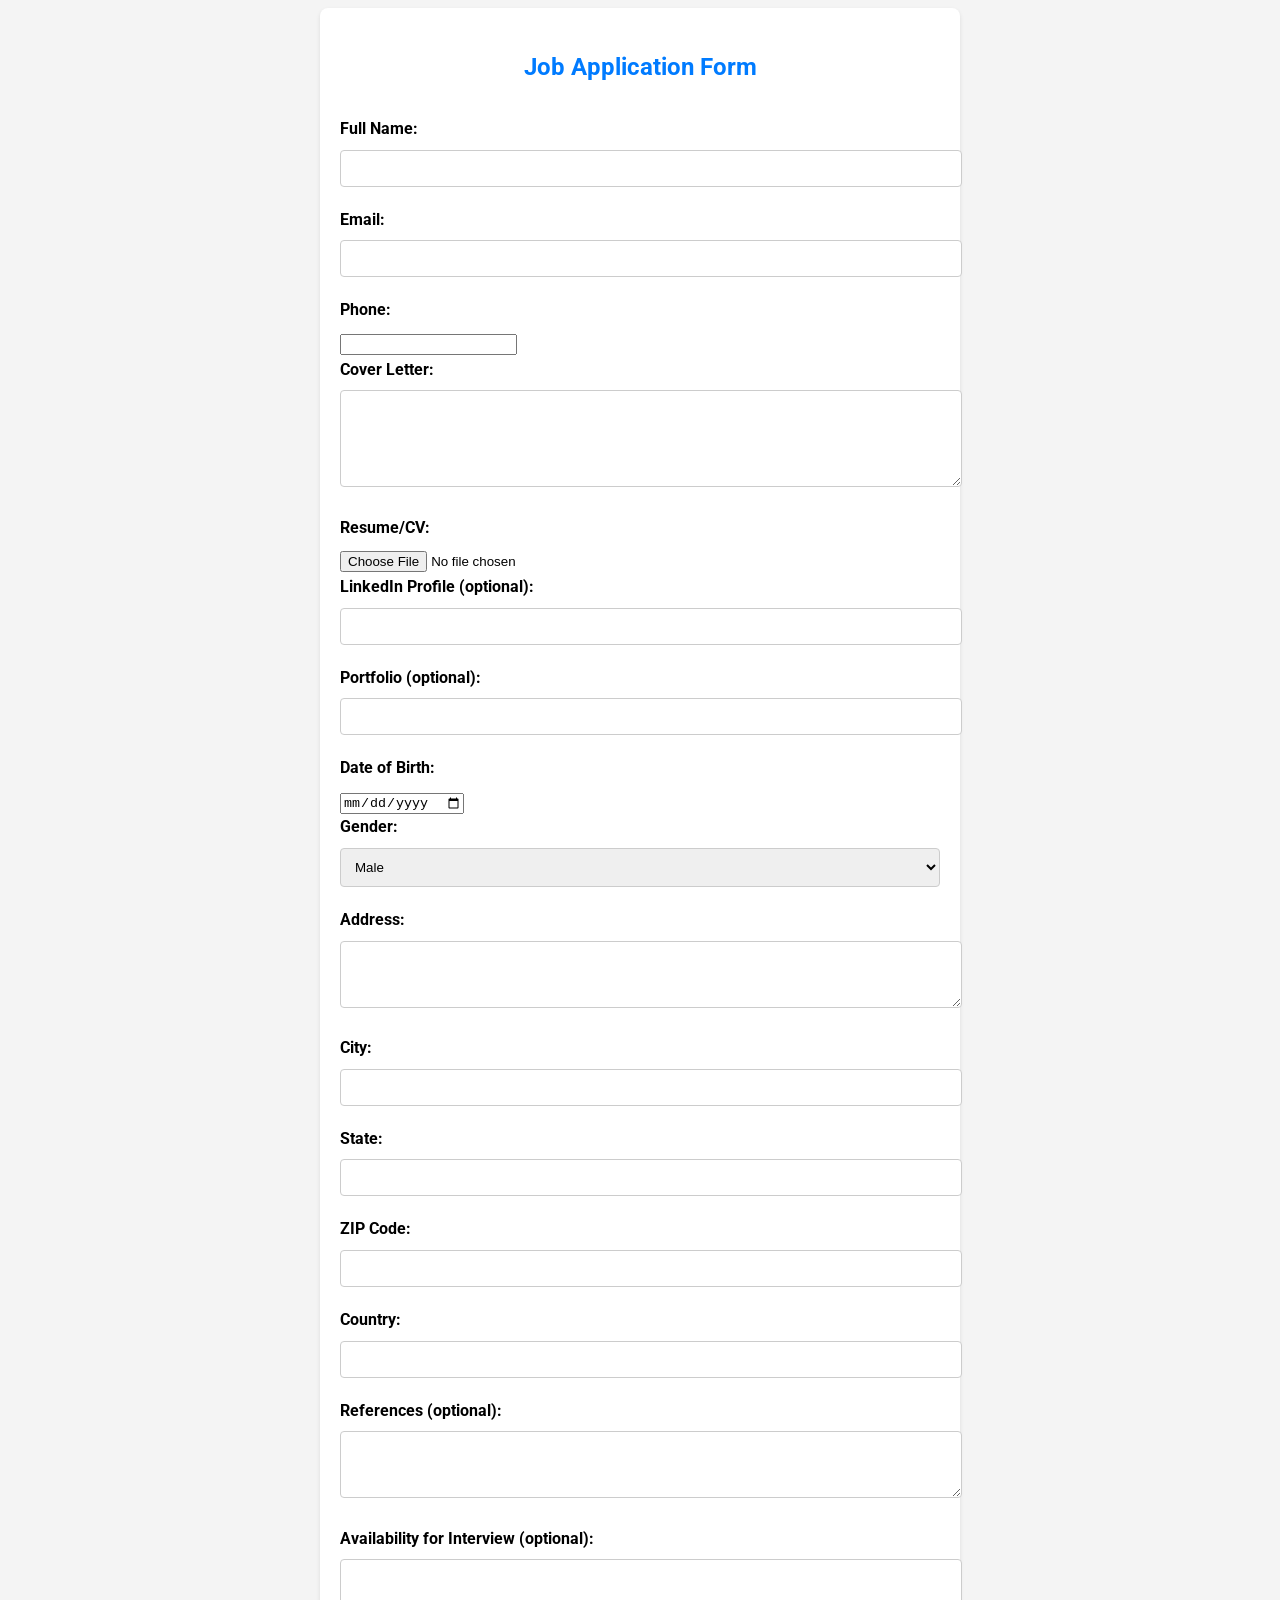
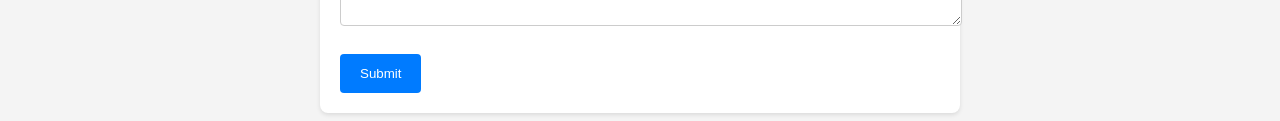
<file: Candidate-Page/browse.html>
<!DOCTYPE html>
<html>
<head>
  <title>Job Application Form</title>
  <!-- Add Google Fonts -->
  <link rel="stylesheet" href="https://fonts.googleapis.com/css2?family=Roboto:wght@400;700&display=swap">
  <style>
    body {
      font-family: 'Roboto', sans-serif;
      line-height: 1.6;
      background-color: #f4f4f4;
    }

    .container {
      max-width: 600px;
      margin: 0 auto;
      padding: 20px;
      background-color: #ffffff;
      border-radius: 8px;
      box-shadow: 0 2px 4px rgba(0, 0, 0, 0.1);
    }

    h2 {
      text-align: center;
      margin-bottom: 30px;
      color: #007bff;
    }

    label {
      display: block;
      font-weight: bold;
      margin-bottom: 8px;
    }

    input[type="text"],
    input[type="email"],
    select,
    textarea {
      width: 100%;
      padding: 10px;
      margin-bottom: 20px;
      border: 1px solid #ccc;
      border-radius: 4px;
    }

    textarea {
      resize: vertical;
    }

    input[type="submit"] {
      background-color: #007bff;
      color: #fff;
      padding: 12px 20px;
      border: none;
      border-radius: 4px;
      cursor: pointer;
    }

    input[type="submit"]:hover {
      background-color: #0056b3;
    }
  </style>
</head>
<body>
  <div class="container">
    <h2>Job Application Form</h2>
    <form action="/submit_application" method="post">
      <label for="fullName">Full Name:</label>
      <input type="text" id="fullName" name="fullName" required>

      <label for="email">Email:</label>
      <input type="email" id="email" name="email" required>

      <label for="phone">Phone:</label>
      <input type="tel" id="phone" name="phone" required>

      <label for="coverLetter">Cover Letter:</label>
      <textarea id="coverLetter" name="coverLetter" rows="5" required></textarea>

      <label for="resume">Resume/CV:</label>
      <input type="file" id="resume" name="resume" required accept=".pdf, .doc, .docx">

      <label for="linkedinProfile">LinkedIn Profile (optional):</label>
      <input type="text" id="linkedinProfile" name="linkedinProfile">

      <label for="portfolio">Portfolio (optional):</label>
      <input type="text" id="portfolio" name="portfolio">

      <!-- New Fields -->
      <label for="dateOfBirth">Date of Birth:</label>
      <input type="date" id="dateOfBirth" name="dateOfBirth" required>

      <label for="gender">Gender:</label>
      <select id="gender" name="gender" required>
        <option value="male">Male</option>
        <option value="female">Female</option>
        <option value="other">Other</option>
      </select>

      <label for="address">Address:</label>
      <textarea id="address" name="address" rows="3" required></textarea>

      <label for="city">City:</label>
      <input type="text" id="city" name="city" required>

      <label for="state">State:</label>
      <input type="text" id="state" name="state" required>

      <label for="zipCode">ZIP Code:</label>
      <input type="text" id="zipCode" name="zipCode" required>

      <label for="country">Country:</label>
      <input type="text" id="country" name="country" required>

      <label for="references">References (optional):</label>
      <textarea id="references" name="references" rows="3"></textarea>

      <label for="availability">Availability for Interview (optional):</label>
      <textarea id="availability" name="availability" rows="3"></textarea>

      <input type="submit" value="Submit">
    </form>
  </div>
</body>
</html>
</file>
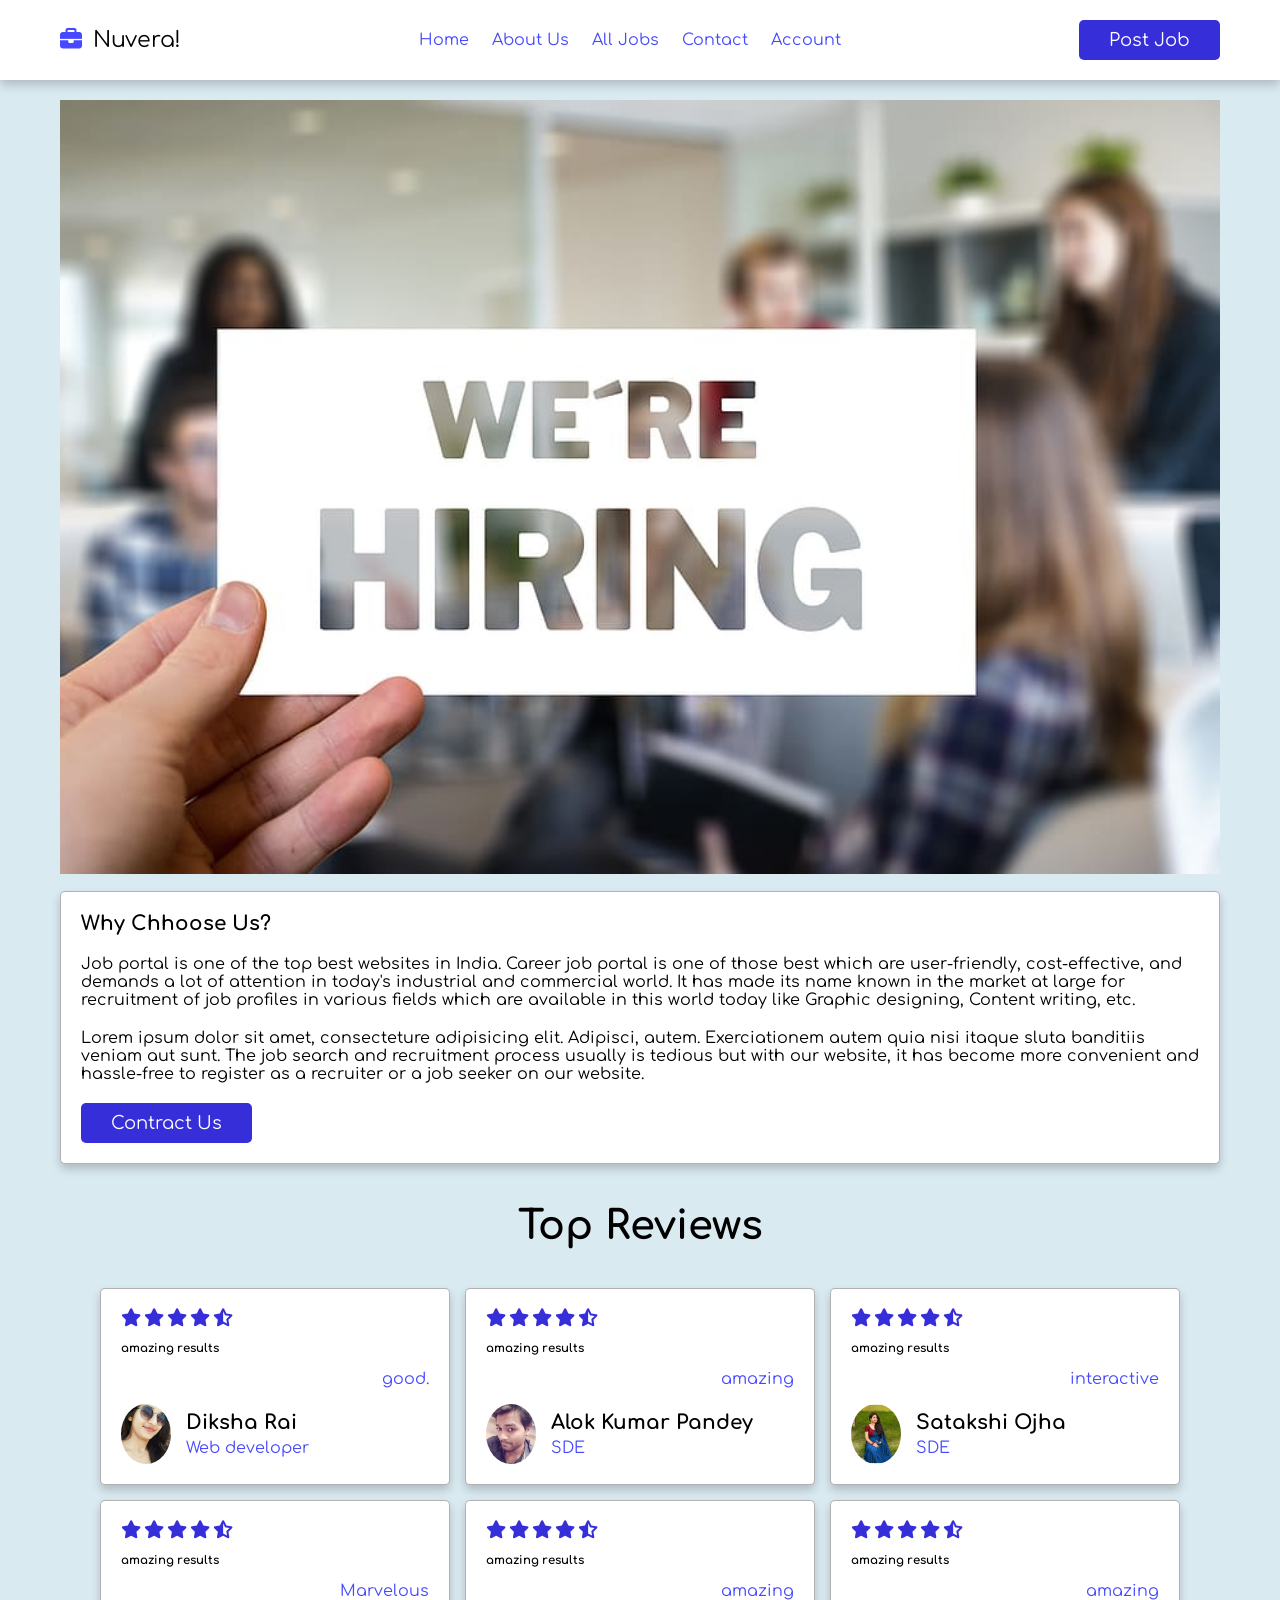
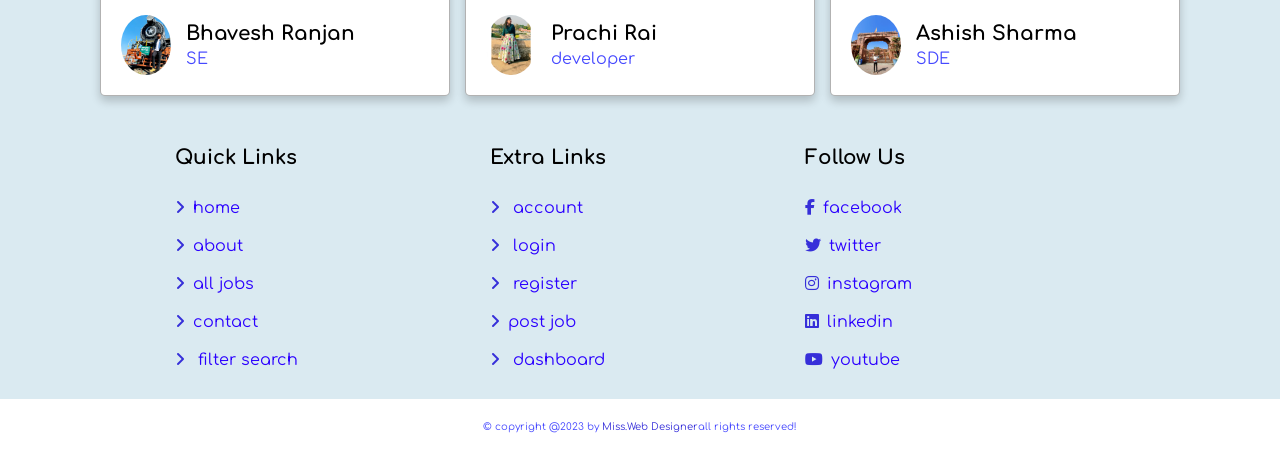
<file: Employer-Page/about.html>
<!DOCTYPE html>
<html lang="en">
<head>
    <meta charset="UTF-8">
    <meta http-equiv="X-UA-Compatible" content="IE=edge">
    <meta name="viewport" content="width=device-width, initial-scale=1.0">
    <title>About</title>
    <!--Custom css file link-->
    <link rel="stylesheet" href="home.css">
</head>
<body>



<!--header section starts-->
<header class="header">

    <section class="flex">
        <div id="menu-btn" class="fas fa-bars-staggered"></div>


        <a href="home.html" class="logo"><i class="fas fa-briefcase"></i>
        Nuvera!</a>
        <nav class="navbar">
            <a href="home.html">home</a>
            <a href="about.html">about us</a>
            <a href="jobs.html">all jobs</a>
            <a href="contact.html">contact</a>
            <a href="login.html">account</a>
        </nav>
        <a href="#" class="btn" style="margin-top: 0;">post job</a>
    </section>
</header>
<!--header section end-->


<!--about section start-->

<!-- <div class="section-title">about us</div> -->

<section class="about">

    <img src="images\hiring.png" alt="">
    <div class="box">
        <h3 >why chhoose us?</h3>
        <p style="text-emphasis-color:black;">Job portal is one of the top best websites in India. Career job portal is one of those best which are user-friendly, cost-effective, and demands a lot of attention in today's industrial and commercial world. 
            It has made its name known in the market at large for recruitment of job profiles in various fields which are available in this world today like Graphic designing, Content writing, etc. </p>
        <p> Lorem ipsum dolor sit amet, consecteture adipisicing elit. Adipisci, autem. 
            Exerciationem autem quia nisi itaque sluta banditiis veniam aut sunt.
            The job search and recruitment process usually is tedious but with our website, it has become more convenient and hassle-free to register as a recruiter or a job seeker on our website. 
        </p>
        <a href="contact.html" class="btn">contract us</a>


    </div>
</section>


<!--about us section end-->

<!--review section start-->

<div class="section-title">top reviews</div>

<section class="reviews">

    <div class=box-container>

    <div class="box">

        <div class="stars">

            <i class="fas fa-star"></i>
            <i class="fas fa-star"></i>
            <i class="fas fa-star"></i>
            <i class="fas fa-star"></i>
            <i class="fas fa-star-half-alt"></i>
        </div>
<h3 class="title">amazing results</h3>
<p>good.</p>
    
<div class="user">
<img src="images\IMG-20200422-WA0024.jpg" alt="">

<div>
    <h3> Diksha Rai</h3>
    <span>Web developer</span>
</div>
</div> 
</div>

<div class="box">

    <div class="stars">

        <i class="fas fa-star"></i>
        <i class="fas fa-star"></i>
        <i class="fas fa-star"></i>
        <i class="fas fa-star"></i>
        <i class="fas fa-star-half-alt"></i>
    </div>
<h3 class="title">amazing results</h3>
<p>amazing</p>

<div class="user">
<img src="images\IMG-20201123-WA0015.jpg" alt="">

<div>
<h3> Alok kumar pandey</h3>
<span>SDE</span>
</div>
</div>
</div>


<div class="box">

    <div class="stars">

        <i class="fas fa-star"></i>
        <i class="fas fa-star"></i>
        <i class="fas fa-star"></i>
        <i class="fas fa-star"></i>
        <i class="fas fa-star-half-alt"></i>
    </div>
<h3 class="title">amazing results</h3>
<p>interactive</p>

<div class="user">
<img src="images\WhatsApp Image 2023-04-14 at 01.17.48.jpg" alt="">

<div>
<h3> Satakshi ojha</h3>
<span>SDE</span>
</div>

</div>
</div>



<div class="box">

    <div class="stars">

        <i class="fas fa-star"></i>
        <i class="fas fa-star"></i>
        <i class="fas fa-star"></i>
        <i class="fas fa-star"></i>
        <i class="fas fa-star-half-alt"></i>
    </div>
<h3 class="title">amazing results</h3>
<p>Marvelous</p>

<div class="user">
<img src="images\WhatsApp Image 2023-04-14 at 01.06.51.jpg" alt="">

<div>
<h3> Bhavesh Ranjan</h3>
<span>SE</span>
</div>
</div>
</div>



<div class="box">

    <div class="stars">

        <i class="fas fa-star"></i>
        <i class="fas fa-star"></i>
        <i class="fas fa-star"></i>
        <i class="fas fa-star"></i>
        <i class="fas fa-star-half-alt"></i>
    </div>
<h3 class="title">amazing results</h3>
<p>amazing</p>

<div class="user">
<img src="images\WhatsApp Image 2023-04-14 at 01.12.13.jpg" alt="">

<div>
<h3> Prachi Rai</h3>
<span>developer</span>
</div>

</div>

</div>

<div class="box">

    <div class="stars">

        <i class="fas fa-star"></i>
        <i class="fas fa-star"></i>
        <i class="fas fa-star"></i>
        <i class="fas fa-star"></i>
        <i class="fas fa-star-half-alt"></i>
    </div>
<h3 class="title">amazing results</h3>
<p>amazing</p>

<div class="user">
<img src="images\WhatsApp Image 2023-04-14 at 01.10.44.jpg" alt="">

<div>
<h3> Ashish sharma</h3>
<span>SDE</span>
</div>

</div>
</div>


</div>
      
</section>







<!--review section end-->

 <!--Footer section start-->
 <footer class="footer">
    <section class="grid">
        <div class="box">
            <h3>quick links</h3>
            <a href="#"><i class="fas fa-angle-right"></i>home</a>
            <a href="#"><i class="fas fa-angle-right"></i>about</a>
            <a href="#"><i class="fas fa-angle-right"></i>all jobs</a>
            <a href="#"><i class="fas fa-angle-right"></i>contact</a>
        <a href="#"><i class="fas fa-angle-right"></i> filter search</a>
        </div>

        <div class="box">
            <h3>extra links</h3>

           
        <a href="#"><i class="fas fa-angle-right"></i> account</a>
        <a href="#"><i class="fas fa-angle-right"></i> login</a>
        <a href="#"><i class="fas fa-angle-right"></i> register</a>
        <a href="#"><i class="fas fa-angle-right"></i>post job</a>
        <a href="#"><i class="fas fa-angle-right"></i> dashboard</a>
        </div>
        <div class="box">
            <h3>follow us</h3>
            <a href="#"><i class="fab fa-facebook-f"></i>facebook</a>
            <a href="#"><i class="fab fa-twitter"></i>twitter</a>
            <a href="#"><i class="fab fa-instagram"></i>instagram</a>
            <a href="#"><i class="fab fa-linkedin"></i>linkedin</a>
            <a href="#"><i class="fab fa-youtube"></i>youtube</a>
        </div>
    </section>
    <div class="credit">&copy; copyright @2023 by <span> miss.web designer</span>all rights reserved!</div>
 </footer>
 <!--Footer section ends-->

<script src="home.js"></script>
    
</body>
</html>
</file>
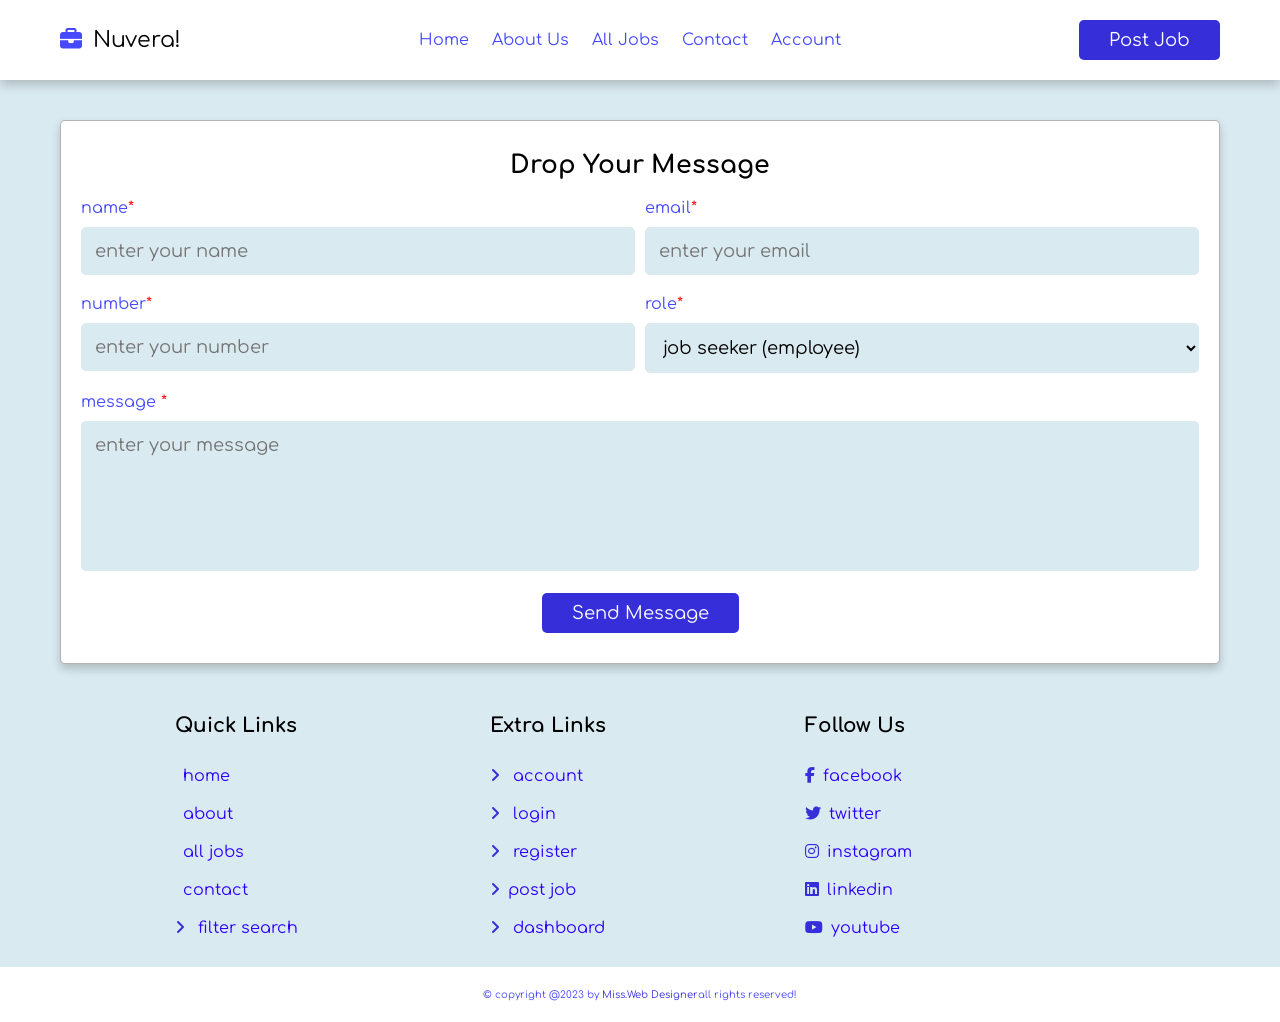
<file: Employer-Page/contact.html>
<!DOCTYPE html>
<html lang="en">
<head>
    <meta charset="UTF-8">
    <meta http-equiv="X-UA-Compatible" content="IE=edge">
    <meta name="viewport" content="width=device-width, initial-scale=1.0">
    <title>Contact Us</title>
    <!--Custom css file link-->
    <link rel="stylesheet" href="home.css">
</head>
<body>



<!--header section starts-->
<header class="header">

    <section class="flex">
        <div id="menu-btn" class="fas fa-bars-staggered"></div>


        <a href="home.html" class="logo"><i class="fas fa-briefcase"></i>
        Nuvera!</a>
        <nav class="navbar">
            <a href="home.html">home</a>
            <a href="about.html">about us</a>
            <a href="jobs.html">all jobs</a>
            <a href="contact.html">contact</a>
            <a href="login.html">account</a>
        </nav>
        <a href="#" class="btn" style="margin-top: 0;">post job</a>
    </section>
</header>
<!--header section end-->

<!--contact us section start-->
<!-- <div class="section-title">contact us</div> -->

<section class="contact">

    <!-- <div class="box-container">

        <div class="box">
            <i class="fas fa-phone"></i>
            <a href="tel:7250693553">+91-7250693553</a>
            <a href="tel:1112223333">111-222-3333</a> 
        </div>

        <div class="box">
            <i class="fas fa-envelop"></i>
            <a href="mailto:Diksharai10553@gmail.com">Diksharai10553@gmail.com</a>
            <a href="mailto:dikshaworks2022@gmail.com">dikshaworks2022@gmail.com</a>
        </div>

        <div class="box">
            <i class="fas fa-map-marker-alt"></i>
            <a href="#">flate no. 5, block-b,  Ranchi, Jharkhand, india 834001</a>
        </div>
        
    </div> -->
    <form action="" method="post">
        <h3>drop your message</h3>
    <div class="flex">
    <div class="box">
        <p>name<span>*</span></p>
        <input type="text"name="name"  required maxlength="20" placeholder="enter your name" class="input">

    </div>

    <div class="box">
        <p>email<span>*</span></p>
        <input type="text"name="name"  required maxlength="50" placeholder="enter your email" class="input">

    </div>

    <div class="box">
        <p>number<span>*</span></p>
        <input type="text"name="name"  required min="0" max="9999999999" maxlength="10" placeholder="enter your number" class="input">

    </div>

    <div class="box">
        <p>role<span>*</span></p>
        <select name="role" required class="input">
            <option value="employee">job seeker (employee)</option>
            <option value="employeer">job provider (employee)</option>
        </select>
    </div>
</div>
<p>message <span>*</span></p>
<textarea name="message" class="input" required maxlength="1000"
placeholder="enter your message" cols="30" rows="10"></textarea>
<input type="submit" value="send message" name="send" class="btn">

    </form>

</section>


<!--contct section end-->


 <!--Footer section start-->
 <footer class="footer">
    <section class="grid">
        <div class="box">
            <h3>quick links</h3>
            <a href="home.html"><i class="fas faq-angle-right"></i>home</a>
            <a href="about.html"><i class="fas faq-angle-right"></i>about</a>
            <a href="jobs.html"><i class="fas faq-angle-right"></i>all jobs</a>
            <a href="contact.html"><i class="fas faq-angle-right"></i>contact</a>
        <a href="#"><i class="fas fa-angle-right"></i> filter search</a>
        </div>

        <div class="box">
            <h3>extra links</h3>

           
        <a href="#"><i class="fas fa-angle-right"></i> account</a>
        <a href="login.html"><i class="fas fa-angle-right"></i> login</a>
        <a href="register.html"><i class="fas fa-angle-right"></i> register</a>
        <a href="#"><i class="fas fa-angle-right"></i>post job</a>
        <a href="#"><i class="fas fa-angle-right"></i> dashboard</a>
        </div>
        <div class="box">
            <h3>follow us</h3>
            <a href="#"><i class="fab fa-facebook-f"></i>facebook</a>
            <a href="#"><i class="fab fa-twitter"></i>twitter</a>
            <a href="#"><i class="fab fa-instagram"></i>instagram</a>
            <a href="#"><i class="fab fa-linkedin"></i>linkedin</a>
            <a href="#"><i class="fab fa-youtube"></i>youtube</a>
        </div>
    </section>
    <div class="credit">&copy; copyright @2023 by <span> miss.web designer</span>all rights reserved!</div>
 </footer>
 <!--Footer section ends-->

<script src="home.js"></script>
    
</body>
</html>
</file>
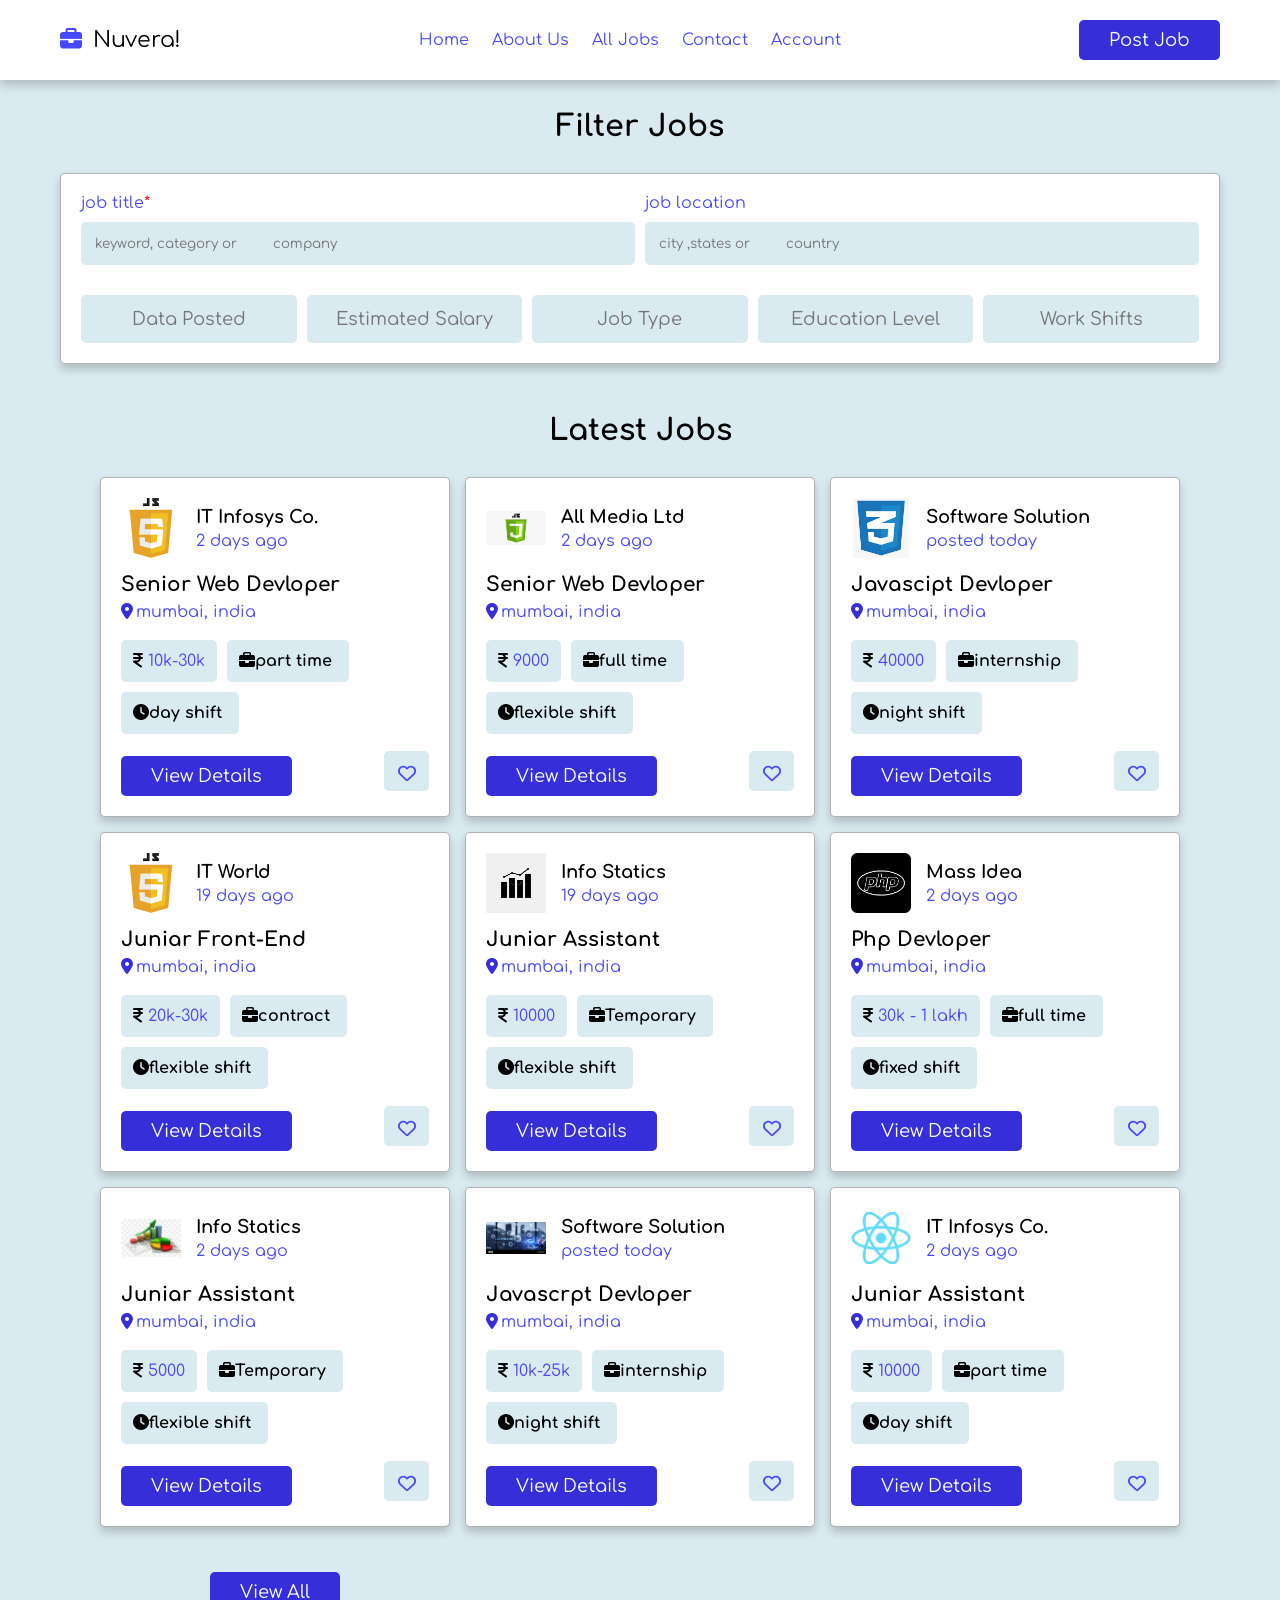
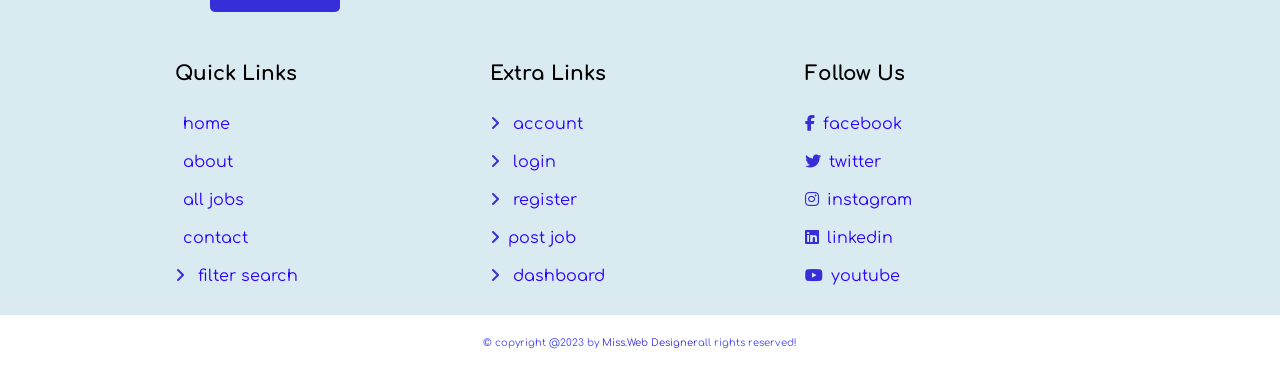
<file: Employer-Page/jobs.html>
<!DOCTYPE html>
<html lang="en">
<head>
    <meta charset="UTF-8">
    <meta http-equiv="X-UA-Compatible" content="IE=edge">
    <meta name="viewport" content="width=device-width, initial-scale=1.0">
    <title>All jobs</title>
    <!--Custom css file link-->
    <link rel="stylesheet" href="home.css">
</head>
<body>



<!--header section starts-->
<header class="header">

    <section class="flex">
        <div id="menu-btn" class="fas fa-bars-staggered"></div>


        <a href="home.html" class="logo"><i class="fas fa-briefcase"></i>
        Nuvera!</a>
        <nav class="navbar">
            <a href="home.html">home</a>
            <a href="about.html">about us</a>
            <a href="jobs.html">all jobs</a>
            <a href="contact.html">contact</a>
            <a href="login.html">account</a>
        </nav>
        <a href="#" class="btn" style="margin-top: 0;">post job</a>
    </section>
</header>
<!--header section end-->

<!--job filter section starts-->

<section class="job-filter">
 
    <h1 class="heading">filter jobs</h1> 
    <form action="" met hod="post">
      <div class="flex">
          <div class="box">
        <p>job title<span>*</span></p>

        <input type="text" name="title" placeholder="keyword, category or
         company" required maxlength="20"  class="input">
</div>
         <div class="box">
        <p>job location</p>

        <input type="text" name="location" placeholder="city ,states or 
        country" required maxlength="50"  class="input">
    </div>

    </div>
<div class="dropdown-container">
    <div class="dropdown">

        <input type="text " readonly 
        placeholder="data posted" name="date" maxlength="20" class="output">

<div class="lists">
    <p class="items">today</p>
    <p class="items">3 days ago</p>
    <p class="items">7 days ago</p>
    <p class="items">10 days ago</p>
    <p class="items">15 days ago</p>
    <p class="items">15 days ago</p>
    <p class="items">30 days ago</p>

</div>

    </div>
    <div class="dropdown">

        <input type="text " readonly 
        placeholder="Estimated Salary" name="date" maxlength="20" class="output">

<div class="lists">

    <p class="items">1k or less</p>
    <p class="items">1k - 5k</p>
    <p class="items">5k - 10k</p>
    <p class="items">10k - 20k</p>
    <p class="items">20k - 30k</p>
    <p class="items">30k - 40k</p>
    <p class="items">40k - 50k</p>
    
    <p class="items">50k - 1 lakh</p>
    <p class="items">1 lakh - 5 lakh</p>
    <p class="items">5 lakh - 10 lakh</p>
    <p class="items">10 lakh - 20 lakh</p>
    <p class="items">20 lakh - 50 lakh</p>
    <p class="items">50lakh - 1 crore</p>
    <p class="items">5 crore - 10 crore</p>
    <p class="items">10 crore - or more</p>
    

</div>

    </div>




    <div class="dropdown">

        <input type="text " readonly 
        placeholder="Job Type" name="date" maxlength="20" class="output">

<div class="lists">
    <p class="items">full-time</p>
    <p class="items">part-time</p>
    <p class="items">internship</p>
    <p class="items">contract</p>
    <p class="items">temperary</p>
    <p class="items">freshers</p>
   

</div>

    </div>




    <div class="dropdown">

        <input type="text " readonly 
        placeholder="Education level" name="date" maxlength="20" class="output">

<div class="lists">
    <p class="items">10th pass</p>
    <p class="items">12th pass</p>
    <p class="items">bachlelor's degree</p>
    <p class="items">master's degree</p>
    <p class="items">diploma</p>

</div>

    </div>

    <div class="dropdown">

        <input type="text " readonly 
        placeholder="Work Shifts" name="date" maxlength="20" class="output">

<div class="lists">
    <p class="items">day shift</p>
    <p class="items">night shift</p>
    <p class="items">flexible shift</p>
    <p class="items">fixed shift</p>
    

</div>

    </div>
    
</div>

    </form>


    <from action="" method="post">

    </from>
</section>













<!--job filter section end-->


<!--all jobs section start-->
<section class="jobs-container">


    <h1 class="heading">latest jobs</h1>

    <div class="box-container">

        <div class="box">

            <div class="company">

                <img src="images\js.png" alt="">
                <div>
                    <h3>IT infosys co.</h3>
                    <p>2 days ago</p>
                </div>
            </div>
     <h3 class="job-title">senior web devloper</h3>
     <p class="location"><i class="fas fa-map-marker-alt"></i><span>mumbai, india</span></p>
     <div class="tags">
        <p><i class="fas fa-indian-rupee-sign"></i><span>10k-30k</span></p>
         <p> <i class="fas fa-briefcase"><span>part time</span></i></p>
         <p> <i class="fas fa-clock"><span>day shift</span></i></p>

     </div>
     <div class="flex-btn">
        <a href="viewjob.html" class="btn">view details</a>
    <button type="submit" class="far fa-heart" name="save" ></button>
</div>
        </div>

 <!--2-->
       
 <div class="box">
    <div class="company">

        <img src="images\media.png" alt="">
        <div>
            <h3>all media ltd</h3>
            <p>2 days ago</p>
        </div>
    </div>
<h3 class="job-title">senior web devloper</h3>
<p class="location"><i class="fas fa-map-marker-alt"></i><span>mumbai, india</span></p>
<div class="tags">
<p><i class="fas fa-indian-rupee-sign"></i><span>9000</span></p>
 <p> <i class="fas fa-briefcase"><span>full time</span></i></p>
 <p> <i class="fas fa-clock"><span>flexible shift</span></i></p>

</div>
<div class="flex-btn">
<a href="viewjob.html" class="btn">view details</a>
<button type="submit" class="far fa-heart" name="save" ></button>
</div>
</div>

<!--3-->
       
        
<div class="box">

    <div class="company">

        <img src="images\software.png" alt="">
        <div>
            <h3>software solution</h3>
            <p>posted today</p>
        </div>
    </div>
<h3 class="job-title">javascipt devloper</h3>
<p class="location"><i class="fas fa-map-marker-alt"></i><span>mumbai, india</span></p>
<div class="tags">
<p><i class="fas fa-indian-rupee-sign"></i><span>40000</span></p>
 <p> <i class="fas fa-briefcase"><span>internship</span></i></p>
 <p> <i class="fas fa-clock"><span>night shift</span></i></p>

</div>
<div class="flex-btn">
<a href="viewjob.html" class="btn">view details</a>
<button type="submit" class="far fa-heart" name="save" ></button>
</div>
</div>
<!--4-->
 
<div class="box">

    <div class="company">

        <img src="images\js.png" alt="">
        <div>
            <h3>IT world</h3>
            <p>19 days ago</p>
        </div>
    </div>
<h3 class="job-title">juniar front-end</h3>
<p class="location"><i class="fas fa-map-marker-alt"></i><span>mumbai, india</span></p>
<div class="tags">
<p><i class="fas fa-indian-rupee-sign"></i><span>20k-30k</span></p>
 <p> <i class="fas fa-briefcase"><span>contract</span></i></p>
 <p> <i class="fas fa-clock"><span>flexible shift</span></i></p>

</div>
<div class="flex-btn">
<a href="viewjob.html" class="btn">view details</a>
<button type="submit" class="far fa-heart" name="save" ></button>
</div>
</div>

<!--5-->

<div class="box">

    <div class="company">

        <img src="images\info.png" alt="">
        <div>
            <h3>info statics</h3>
            <p>19 days ago</p>
        </div>
    </div>
<h3 class="job-title">juniar assistant</h3>
<p class="location"><i class="fas fa-map-marker-alt"></i><span>mumbai, india</span></p>
<div class="tags">
<p><i class="fas fa-indian-rupee-sign"></i><span>10000</span></p>
 <p> <i class="fas fa-briefcase"><span>Temporary</span></i></p>
 <p> <i class="fas fa-clock"><span>flexible shift</span></i></p>

</div>
<div class="flex-btn">
<a href="viewjob.html" class="btn">view details</a>
<button type="submit" class="far fa-heart" name="save" ></button>
</div>
</div>
<!--6-->

<div class="box">

    <div class="company">

        <img src="images\php.png" alt="">
        <div>
            <h3>mass idea</h3>
            <p>2 days ago</p>
        </div>
    </div>
<h3 class="job-title">php devloper</h3>
<p class="location"><i class="fas fa-map-marker-alt"></i><span>mumbai, india</span></p>
<div class="tags">
<p><i class="fas fa-indian-rupee-sign"></i><span>30k - 1 lakh</span></p>
 <p> <i class="fas fa-briefcase"><span>full time</span></i></p>
 <p> <i class="fas fa-clock"><span>fixed shift</span></i></p>
</div>

<div class="flex-btn">
<a href="viewjob.html" class="btn">view details</a>
<button type="submit" class="far fa-heart" name="save" ></button>

</div>
</div>

<!--7-->

<div class="box">

    <div class="company">

        <img src="images\jobs7.png" alt="">
        <div>
            <h3>info statics</h3>
            <p>2 days ago</p>
        </div>
    </div>
<h3 class="job-title">juniar assistant</h3>
<p class="location"><i class="fas fa-map-marker-alt"></i><span>mumbai, india</span></p>
<div class="tags">
<p><i class="fas fa-indian-rupee-sign"></i><span>5000</span></p>
 <p> <i class="fas fa-briefcase"><span>Temporary</span></i></p>
 <p> <i class="fas fa-clock"><span>flexible shift</span></i></p>

</div>
<div class="flex-btn">
<a href="viewjob.html" class="btn">view details</a>
<button type="submit" class="far fa-heart" name="save" ></button>
</div>
</div>


<!--8-->

<div class="box">

    <div class="company">

        <img src="images\jobs8.png" alt="">
        <div>
            <h3>software solution</h3>
            <p>posted today</p>
        </div>
    </div>
<h3 class="job-title">javascrpt Devloper</h3>
<p class="location"><i class="fas fa-map-marker-alt"></i><span>mumbai, india</span></p>
<div class="tags">
<p><i class="fas fa-indian-rupee-sign"></i><span>10k-25k</span></p>
 <p> <i class="fas fa-briefcase"><span>internship</span></i></p>
 <p> <i class="fas fa-clock"><span>night shift</span></i></p>

</div>
<div class="flex-btn">
<a href="viewjob.html" class="btn">view details</a>
<button type="submit" class="far fa-heart" name="save" ></button>
</div>
</div>

<!--9-->
<div class="box">

    <div class="company">

        <img src="images\jobs9.png" alt="">
        <div>
            <h3>IT infosys Co.</h3>
            <p>2 days ago</p>
        </div>
    </div>
<h3 class="job-title">juniar assistant</h3>
<p class="location"><i class="fas fa-map-marker-alt"></i><span>mumbai, india</span></p>
<div class="tags">
<p><i class="fas fa-indian-rupee-sign"></i><span>10000</span></p>
 <p> <i class="fas fa-briefcase"><span>part time</span></i></p>
 <p> <i class="fas fa-clock"><span>day shift</span></i></p>

</div>
<div class="flex-btn">
<a href="viewjob.html" class="btn">view details</a>
<button type="submit" class="far fa-heart" name="save" ></button>
</div>
</div>


    <div style="text-align: center; margin-top: 2rem;">
        <a href="jobs.html" class="btn">view all</a>
      
        </div>
    </div>

       
</section>

 <!--job section end-->

 <!--Footer section start-->
 <footer class="footer">
    <section class="grid">
        <div class="box">
            <h3>quick links</h3>
            <a href="home.html"><i class="fas faq-angle-right"></i>home</a>
            <a href="about.html"><i class="fas faq-angle-right"></i>about</a>
            <a href="jobs.html"><i class="fas faq-angle-right"></i>all jobs</a>
            <a href="contact.html"><i class="fas faq-angle-right"></i>contact</a>
        <a href="#"><i class="fas fa-angle-right"></i> filter search</a>
        </div>

        <div class="box">
            <h3>extra links</h3>

           
        <a href="#"><i class="fas fa-angle-right"></i> account</a>
        <a href="login.html"><i class="fas fa-angle-right"></i> login</a>
        <a href="register.html"><i class="fas fa-angle-right"></i> register</a>
        <a href="#"><i class="fas fa-angle-right"></i>post job</a>
        <a href="#"><i class="fas fa-angle-right"></i> dashboard</a>
        </div>
        <div class="box">
            <h3>follow us</h3>
            <a href="#"><i class="fab fa-facebook-f"></i>facebook</a>
            <a href="#"><i class="fab fa-twitter"></i>twitter</a>
            <a href="#"><i class="fab fa-instagram"></i>instagram</a>
            <a href="#"><i class="fab fa-linkedin"></i>linkedin</a>
            <a href="#"><i class="fab fa-youtube"></i>youtube</a>
        </div>
    </section>
    <div class="credit">&copy; copyright @2023 by <span> miss.web designer</span>all rights reserved!</div>
 </footer>
 <!--Footer section ends-->

<script src="home.js"></script>

<script>

let dropdown_items = document.querySelectorAll('.job-filter form .dropdown-container .dropdown .lists .items');

dropdown_items.forEach(items =>{
    items.onclick = () =>{
        items_parent = items.parentElement.parentElement;
        let output = items_parent.querySelector('.output');
        output.value = items.innerText;
    }

});

</script>
    
</body>
</html>
</file>
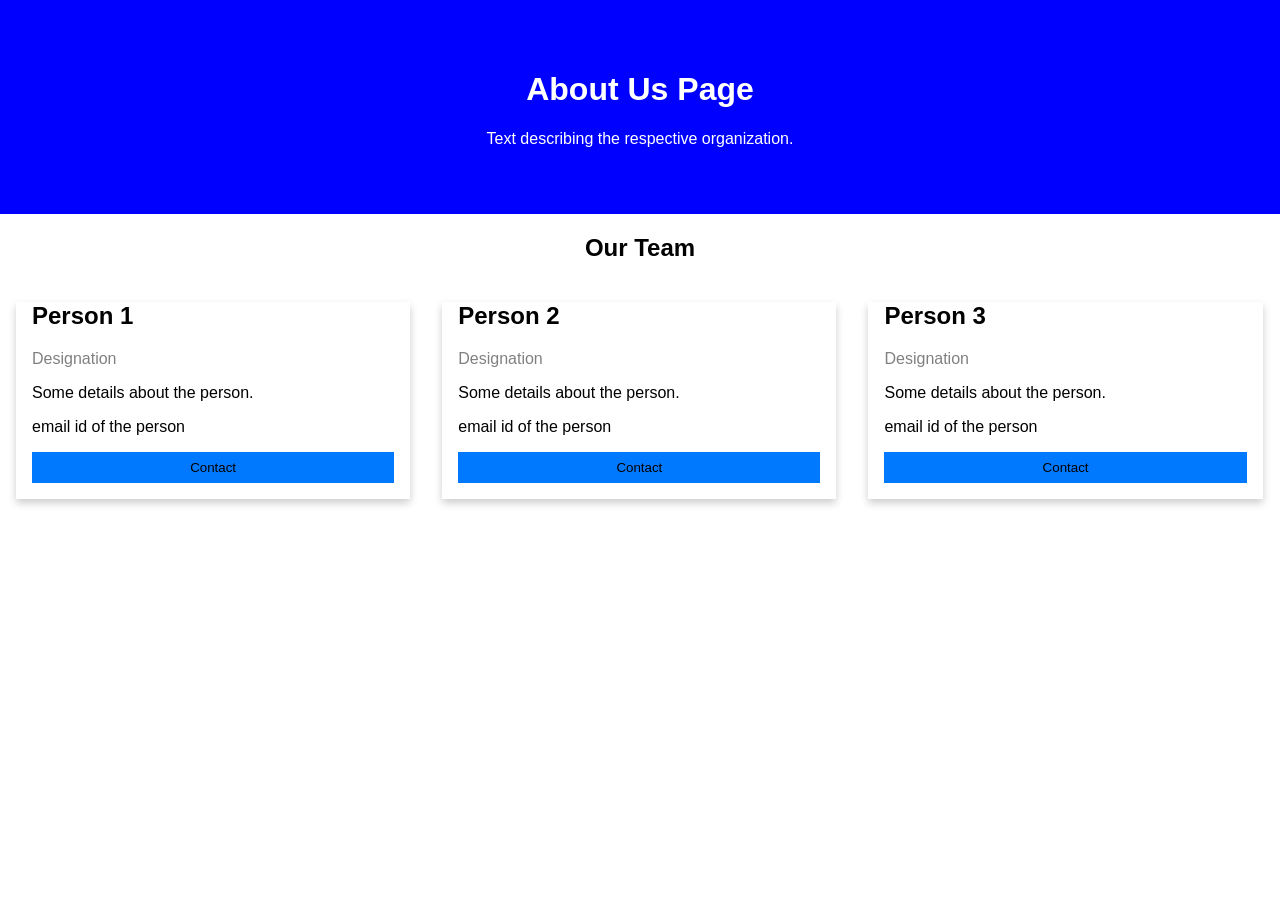
<file: Main-Home-page/about.html>
<!DOCTYPE html>
<html>
<head>
<meta name="viewport" content="width=device-width, initial-scale=1">
<link rel="stylesheet" href="about.css">
</head>
<body>

<div class="about-section">
  <h1>About Us Page</h1>
  <p>Text describing the respective organization.</p>
</div>

<h2 style="text-align:center">Our Team</h2>
<div class="row">
  <div class="column">
    <div class="card">
      <div class="container">
        <h2>Person 1</h2>
        <p class="title">Designation</p>
        <p>Some details about the person.</p>
        <p>email id of the person</p>
        <p><button class="button">Contact</button></p>
      </div>
    </div>
  </div>

  <div class="column">
    <div class="card">
      <div class="container">
        <h2>Person 2</h2>
        <p class="title">Designation</p>
        <p>Some details about the person.</p>
        <p>email id of the person</p>
        <p><button class="button">Contact</button></p>
      </div>
    </div>
  </div>
  
  <div class="column">
    <div class="card">
      <div class="container">
        <h2>Person 3</h2>
        <p class="title">Designation</p>
        <p>Some details about the person.</p>
        <p>email id of the person</p>
        <p><button class="button">Contact</button></p>
      </div>
    </div>
  </div>
</div>

</body>
</html>
</file>
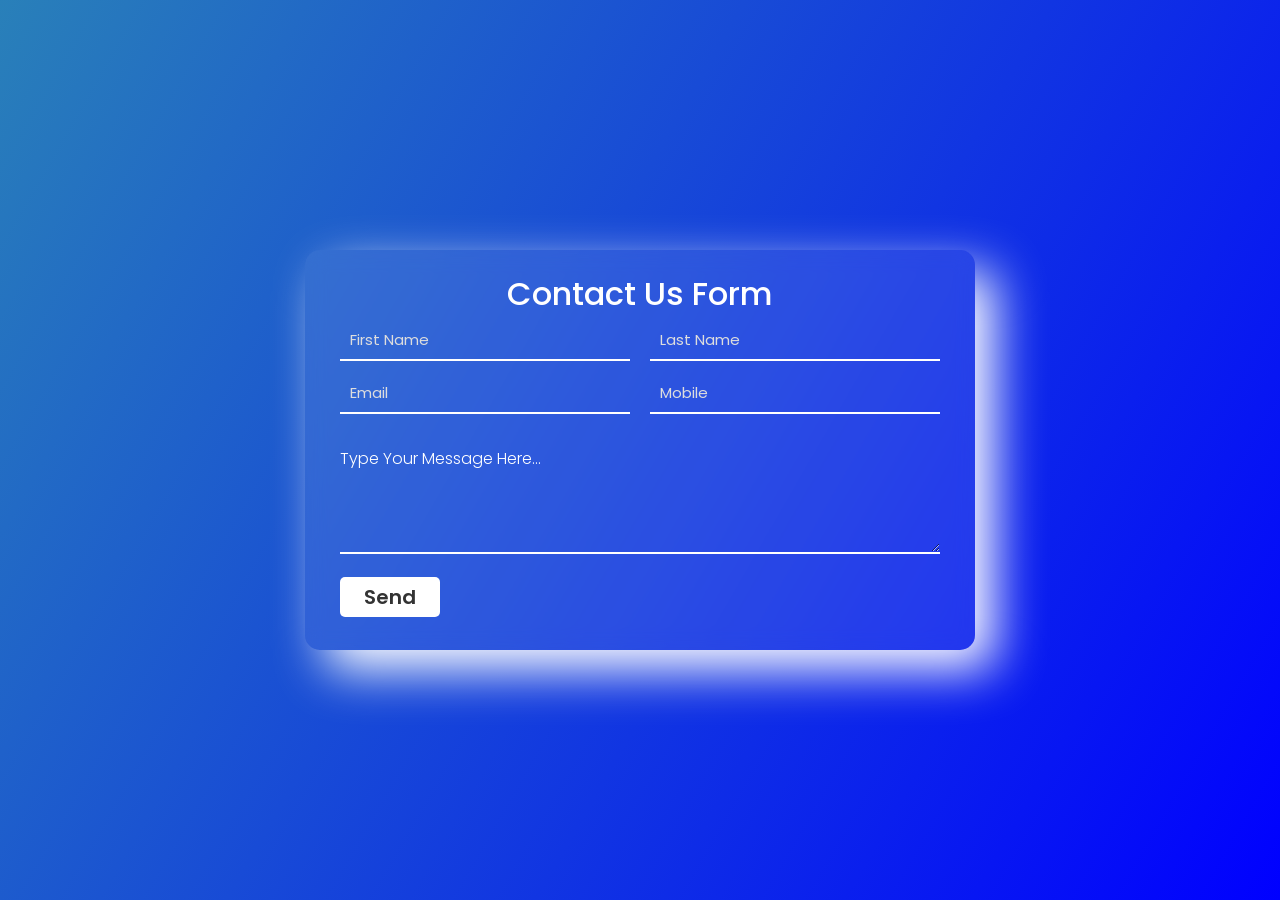
<file: Main-Home-page/contact.html>
<!DOCTYPE html>
<html lang="en">
<head>
    <meta charset="UTF-8">
    <meta http-equiv="X-UA-Compatible" content="IE=edge">
    <meta name="viewport" content="width=device-width, initial-scale=1.0">
    <title>Form Contact Us</title>
    <link rel="stylesheet" href="contact.css">
</head>
<body>
    <div class="container">
        <form>
            <h1>Contact Us Form</h1>
            <input type="text" id="firstName" placeholder="First Name" required>
            <input type="text" id="lastName" placeholder="Last Name" required>
            <input type="email" id="email" placeholder="Email" required>
            <input type="text" id="mobile" placeholder="Mobile" required>
            <h4>Type Your Message Here...</h4>
            <textarea required></textarea>
            <input type="submit" value="Send" id="button">
        </form>
    </div>
</body>
</html>
</file>
<file: Main-Home-page/about.css>
body {
  font-family: Arial, Helvetica, sans-serif;
  margin: 0;
}

html {
  box-sizing: border-box;
}

*, *:before, *:after {
  box-sizing: inherit;
}

.column {
  float: left;
  width: 33.3%;
  margin-bottom: 16px;
  padding: 0 8px;
}

.card {
  box-shadow: 0 4px 8px 0 rgba(0, 0, 0, 0.2);
  margin: 8px;
}

.about-section {
  padding: 50px;
  text-align: center;
  background-color: blue;
  color: white;
}

.container {
  padding: 0 16px;
}

.container::after, .row::after {
  content: "";
  clear: both;
  display: table;
}

.title {
  color: grey;
}

.button {
  border: none;
  outline: 0;
  display: inline-block;
  padding: 8px;
  color: black;
  background-color: #0079FF;
  text-align: center;
  cursor: pointer;
  width: 100%;
}

.button:hover {
  background-color: blue;
  color: white;
}

@media screen and (max-width: 650px) {
  .column {
    width: 100%;
    display: block;
  }
}
</file>
<file: Main-Home-page/contact.css>
@import url('https://fonts.googleapis.com/css2?family=Poppins:wght@100;200;300;400;500;600;700;800;900&display=swap');
*{
    margin: 0;
    padding: 0;
    box-sizing: border-box;
    font-family: 'Poppins', sans-serif;
}
.container{
    margin: 0;
    padding: 0;
    background: linear-gradient(120deg,#2980b9, blue);
    display: flex;
    justify-content: center;
    align-items: center;
    height: 100vh;
    overflow: hidden;
  }

.container form{
    width: 670px;
    height: 400px;
    display: flex;
    justify-content: center;
    box-shadow: 20px 20px 50px white;
    border-radius: 15px;
    background: rgba(255,255,255,0.1);
    backdrop-filter: blur(10px);
    flex-wrap: wrap;
}

.container form h1{
    color: #fff;
    font-weight: 500;
    margin-top: 20px;
    width: 500px;
    text-align: center;
}

.container form input{
    width: 290px;
    height: 40px;
    padding-left: 10px;
    outline: none;
    border: none;
    font-size: 15px;
    margin-bottom: 10px;
    background: none;
    border-bottom: 2px solid #fff;
}

.container form input::placeholder{
    color: #ddd;
}

.container form #lastName,
.container form #mobile{
    margin-left: 20px;
}

.container form h4{
    color: #fff;
    font-weight: 300;
    width: 600px;
    margin-top: 20px;
}

.container form textarea{
    background: none;
    border: none;
    border-bottom: 2px solid #fff;
    color: #fff;
    font-weight: 200;
    font-size: 15px;
    padding: 10px;
    outline: none;
    min-width: 600px;
    max-width: 600px;
    min-height: 80px;
    max-height: 80px;
}

textarea::-webkit-scrollbar{
    width: 1em;
}

textarea::-webkit-scrollbar-thumb{
    background-color: rgba(194,194,194,0.713);
}

.container form #button{
    border: none;
    background: #fff;
    border-radius: 5px;
    margin-top: 20px;
    font-weight: 600;
    font-size: 20px;
    color: #333;
    width: 100px;
    padding: 0;
    margin-right: 500px;
    margin-bottom: 30px;
    transition: 0.3s;
}

.container form #button:hover{
    opacity: 0.7;
}
</file>
<file: Employer-Page/home.css>
/*font awesome cdn link */
@import url('https://cdnjs.cloudflare.com/ajax/libs/font-awesome/6.3.0/css/all.min.css');

/* google fonts cdn link */
@import url('https://fonts.googleapis.com/css2?family=Comfortaa:wght@300;400;500;600;700&display=swap');



:root{
    --main-color:#362FD9;
    --red:red;
    --light-color: #4649FF;
    --light-bg:#DAEAF1;
    --black:#000000;
    --white:#fff;
    --box-shadow:0 .5rem 1rem rgba(0,0,0,.2);
    --border: .1rem solid rgba(0,0,0,.3);


}
*{
    font-family:'Comfortaa', cursive;
    margin: 0; padding: 0;
    box-sizing: border-box;
    text-decoration: none;
    outline: none; border: none;
}

*::selection{
    background-color: var(--main-color);
    color: var(--white);

}
::-webkit-scrollbar{
   width:1rem;
   height:5rem; 
}
::-webkit-scrollbar-track{
    background-color:transparent;
}
::-webkit-scrollbar-thumb{
    background-color:var(--main-color);
}
html{
    font-size:62.5%;
    overflow-x: hidden;
    scroll-padding-top: 7rem;
    scroll-behavior: smooth;
}
body{
    background-color: var(--light-bg);
}
section{
    padding: 2rem;
    margin: 0 auto;
    max-width: 1200px;

}
.heading{
    text-align: center;
    margin-bottom: 2rem;
    font-size: 3rem;
    color: var(--black);
    text-transform: capitalize;
    padding: 1rem 0;
}
.section-title{
    /* background-color: white; */
    text-align: center;
    padding: 2rem 2rem ;
    font-size: 4rem;
    text-transform: capitalize;
    color: black;
    font-weight: bold;
}


.btn{
    display: inline-block;
    margin-top: 1rem;
    padding: 1rem 3rem;
    cursor: pointer;
    font-size: 1.8rem;
    color: var(--white);
    background-color: var(--main-color);
    border-radius: .5rem;
    text-transform: capitalize;
    text-align: center;
}
.btn:hover{
    background-color: var(--black);

}

.flex-btn{
    display: flex;
    align-items: center;
    justify-content: space-between;
    column-gap: 1rem;
    flex-wrap: wrap;

}


.header{
    position: sticky;
    top: 0; left: 0; right: 0;
    background-color: var(--white);
    box-shadow: var(--box-shadow);
    z-index: 1000;
}
.header .flex{
    position: relative;
    display: flex;
    align-items: center;
    justify-content: space-between ;

}
#menu-btn{
    font-size: 2.7rem;
    color: var(--black);
   cursor: pointer;
   display: none;

}
.header .flex .logo{
    font-size: 2.2rem;
    color: var(--black);

}
.header .flex .logo i{
   margin-right: .5rem; 
   color: var(--light-color);
}
.header .flex .navbar a{
    display: inline-block;
    padding: 1rem  1rem;
    font-size: 1.6rem;
    color: var(--light-color);
    border-radius: 5rem;
    text-transform: capitalize;

}
.header .flex .navbar a:hover{
background-color: var(--main-color);
color: var(--white);
}

.home-container{
    background:url('images\first page.jpg'), rgba(0, 0, 0, 0.7) no-repeat;
    background-size: cover;
    background-position: center;
    background-attachment: fixed;
    background-blend-mode: color;


}

.home-container .home{
    min-height: 80vh;
    display: flex;
    align-items: center;
    justify-content: center;

}
.home-container .home form {
    background-color: var(--white);
    width: 50rem ;
    border-radius: .5rem;
    padding:2rem;
    text-align: center;
}
.home-container .home form h3{
    font-size: 2.5rem;
    color: var(--black);
    margin-bottom: 1rem;
    text-transform: capitalize;
}

.home-container .home form p{
    text-align: left;
    font-size: 1.6rem;
    color: var(--light-bg);
    padding-top: 1rem;
}
.home-container .home form p span{
    color:  var(--red);

}
.home-container .home form  .input{
   width: 100%;
   border-radius: .5rem; 
   margin: 1rem 0;
   background-color: var(--light-bg);
   padding: 1.4rem;
   font-size: 1.8rem;
   color: var(--black);

}
 .category .box-container{
    display: grid;
    grid-template-columns: repeat(auto-fit, 25rem);
    justify-content: center;
    align-items: flex-start;
    gap: 1.5rem;
 }
 .category .box-container .box{
    border-radius: .5rem;
    box-shadow: var(--box-shadow);
    border: var(--border);
    padding: 2rem;
    background: var(--white);
    display: flex;
    align-items: center;
      gap: 2rem;
 }

 .category .box-container .box i{
    height: 4.5rem;
    width: 5rem;
    line-height: 4.5rem;
    font-size: 1.8rem;
    color: var(--black);
    border-radius: .5rem;
    background-color: var(--light-bg);
    text-align: center;

 }

 .category .box-container .box h3{
    font-size: 2rem;
    text-transform: capitalize;
    color: var(--black);
    padding-top: .5rem;
 }

 .category .box-container .box span{
    color: white;
    font-size: 1.6rem;

 }

 .category .box-container .box:hover{
    background-color: var(--main-color);
 }

 .category .box-container .box:hover h3{
    color: var(--white);
 }

 .category .box-container .box:hover i{
    background-color: var(--white);
 }



.jobs-container .box-container{
    display: grid;
    grid-template-columns: repeat(auto-fit, 35rem);
    gap: 1.5rem;
    align-items: flex-start;
    justify-content: center;
}

.jobs-container .box-container .box{
    background-color: var(--white);
    border-radius: .5rem;
    border: var(--border);
    padding: 2rem;
    box-shadow: var(--box-shadow);
    overflow-x: hidden;
    
    
}

.jobs-container .box-container .box .company{
    display: flex;
    align-items: center;
    gap: 1.5rem;
    margin-bottom: 1.5rem;
}

.jobs-container .box-container .box .company img{
    height: 6rem;
    width: 6rem;
    object-fit: contain;
}

.jobs-container .box-container .box .company h3{
   font-size: 1.8rem; 
   color: var(--black);
   text-overflow: ellipsis;
   overflow-x: hidden;
   text-transform: capitalize;
   padding-bottom: .5rem;
}


.jobs-container .box-container .box .company p{
    color: var(--light-color);
    font-size: 1.6rem;
}
.jobs-container .box-container .box .job-title{
    font-size: 2rem;
    color: var(--black);
    text-transform: capitalize;
    overflow-x: hidden;
    text-overflow: ellipsis;
}
.jobs-container .box-container .box .location{
    padding: .7rem 0;
    font-size: 1.6rem;
    color: var(--light-color)
}

.jobs-container .box-container .box .location i{
    margin-right: .3rem;
    color: var(--main-color);
}

.jobs-container .box-container .box .tags{
    display: flex;
    flex-wrap: wrap;
    gap: 1rem;
    margin: 1.2rem 0;

}

.jobs-container .box-container .box .tags p{
    padding: 1.2rem;
    border-radius: .5rem;
    background-color: var(--light-bg);
    font-size: 1.6rem;
    color: var(--light-color);
}
.jobs-container .box-container .box .tags p i{
  margin-right: .5rem;
  color: var(--black);

}
.jobs-container .box-container .box .fa-heart{
    background-color: var(--light-bg);
    border-radius:.5rem;
    color:  var(--light-color);
    font-size: 1.8rem; 
    cursor: pointer;
    height: 4rem;
    width: 4.5rem ;
    line-height: 4.5rem;
   
}
.jobs-container .box-container .box .fa-heart:hover{
    background-color: var(--black);
    color: var(--white);

}
.about img{
    width:100%;
    margin-bottom: 1.5rem; 

}
.about .box{
    background-color: var(--white);
    border-radius: .5rem;
    border: var(--border);
    padding: 2rem ;
    box-shadow: var(--box-shadow);
}
.about .box h3{
    font-size: 2rem;
    color-scheme: var(--black);
    margin-bottom: 1rem;
    text-transform: capitalize;

}
.about .box p{
    padding: 1rem 0;
    line-height: 1.8rem;
    
    font-size: 1.6rem;
}

.reviews .box-container{
    display: grid;
    grid-template-columns: repeat(auto-fit, 35rem);
    gap: 1.5rem;
    align-items: center;
    align-items: flex-start;
   justify-content: center;

}
.reviews .box-container .box{
    background-color: var(--white);
    box-shadow: var(--box-shadow);
    border: var(--border);
    border-radius: .5rem;
    padding: 2rem;
}

.reviews .box-container .box .stars{
    margin-bottom: 1.5rem;

}

.reviews .box-container .box .stars i{
    color: var(--main-color);
    font-size: 1.8rem;
}

.reviews .box-container .box .stars .title{
    text-transform: capitalize;
    font-size: 2rem;
    color: var(--black);
    text-align: right;

}

.reviews .box-container .box p{
    text-align: right;
    font-size: 1.6rem;
    color:var(--light-color);
    padding: 1rem 0;
    line-height: 1.8;

}

.reviews .box-container .box .user{
    display: flex;
    gap: 1.5rem;
    align-items: center;

}
.reviews .box-container .box .user img{
    height: 6rem;
    width : 5rem;
    border-radius: 50%;
    object-fit: cover;
}

.reviews .box-container .box .user h3{
     font-size: 2rem;
     color: var(--black);
     margin-bottom: .5rem;
     text-transform: capitalize;
}

.reviews .box-container .box .user span{
     color: var(--light-color);
     font-size: 1.6rem;

}

.job-filter form{
    background: var(--white);
    box-shadow: var(--box-shadow);
    border: var(--border);
    border-radius: .5rem;
    padding: 2rem;
}

.job-filter form .flex{
    display: flex; 
    flex-wrap: wrap;
    column-gap: 1rem;


}

.job-filter form .flex .box{
    flex:1 1 40rem;
}
.job-filter form .flex .box p{
    font-size: 1.6rem;
    color: var(--light-color);

}

.job-filter form .flex .box p span{
    color: var(--red);
}

.job-filter form .flex .box .input{
    width: 100%;
    border-radius: .5rem;
    padding: 1.4rem;
    color: var(--black);
    margin: 1rem 0;
    background-color: var(--light-bg);
    font-size: 1.8;
}

.job-filter form .dropdown-container{
    margin-top: 2rem;
    display: flex;
    flex-wrap: wrap;
    gap: 1rem;
}

.job-filter form .dropdown-container .dropdown{
    flex: 1 1  20rem;
    position: relative;

}

.job-filter form .dropdown-container .dropdown .output{
    width: 100%;
    background: var(--light-bg);
    border-radius: .5rem;
    padding: 1.4rem;
    font-size: 1.8rem;
    color: var(--black);
    text-align: center;
    user-zoom: none;
    cursor: pointer;
}
.job-filter form .dropdown-container .dropdown .output:placeholder-shown{
    text-transform: capitalize;
}

.job-filter form .dropdown-container .dropdown .lists{
    position: absolute;
    top: 100%; left: 0; right: 0;
    background-color: var(--white);
    padding: 1rem;
    border-radius: .5rem;
    background-color: var(--white);
    border: var(--border);
    box-shadow: var(--box-shadow);
    z-index: 10;
    transition: .2s linear;
    transform: scaleY(0);
    transform-origin: top;

}


.job-filter form .dropdown-container .dropdown .lists .items{
    padding: 1.2rem 1.4rem;
    border-radius: .5rem;
 font-size: 1.8rem;
 color: var(--black);
 cursor: pointer;
}

.job-filter form .dropdown-container .dropdown .lists .items:hover{
    background-color: var(--light-bg);
}

.job-filter form .dropdown-container .dropdown .lists:hover,
.job-filter form .dropdown-container .dropdown:hover .lists,
.job-filter form .dropdown-container .dropdown .output:focus + .lists,
.job-filter form .dropdown-container .dropdown .output:focus-within + .lists{
    
    transform: scaleY(1 );
    transition: .2s linear ;

}

.job-details .details{
    background-color: var(--white);
    border-radius: .5rem;
    border: var(--border);
    padding: 2rem;
    box-shadow: var(--box-shadow);
    overflow-x: hidden;
}

.job-details .details h3{
   margin-bottom: 1rem; 
   font-size: 2rem;
   color: var(--black);
   text-transform: capitalize;
   overflow-x: hidden;
   text-overflow: ellipsis;
}

.job-details .details .job-info a{
    display:block;
    font-size: 1.6rem;
    color: var(--main-color);
    margin: .5rem 0;

}

.job-details .details .job-info a:hover{
    text-decoration: underline;

}

.job-details .details .job-info p{
    padding: 1rem 0;
    font-size: 1.6rem;
    color: var(--light-color);
}
.job-details .details .basic-details{
    background-color: var(--light-bg);
    margin: 1.5rem 0;
    border: .5rem;
    padding: 2rem;
    padding-bottom: 0;

}
.job-details .details .basic-details p{
    color: var(--light-color);
    padding-bottom: 2rem;
    font-size: 1.6rem;
}

.job-details .details ul {
margin: 1rem 0;
}

.job-details .details ul li{
    padding: 1rem 0;
    font-size: 1.6rem;
    color: var(--light-color);
    margin-right:  3rem;
}

.job-details .details .description{
    margin-top: 1.5rem;
}

.job-details .details .description p{
    font-size: 1.6rem;
    color: var(--light-color);
    line-height: 1.8;
    padding: 0.5rem 0;
}
.job-details .details .save{
    background-color: var(--light-bg);
    border-radius: .5rem;
    padding: 1rem 1.5rem;
    cursor: pointer;
    font-size: 1.8rem;
    margin-top: 1rem;
     
}
.job-details .details .save:hover{
    background-color: var(--black);
}




.job-details .details .save i{
    margin-right: .5rem;
    color:var(--black);
}
.job-details .details .save span{
    color: var(--light-color);
}
.job-details .details .save:hover i{
    color: var(--white);
}

.job-details .details .save:hover span{
    color: var(--white);
}

.viewcompany{
    margin-top: 3%;
    border: 2px blue;
    height: 400px;
    width: 150%;
    background-color: #ffffffa6;
    padding: 30px 0px 25px;
    box-shadow: var(--box-shadow);
    justify-content:flex-start ;
    font-size: medium;
    
}

.view_company .details{
    background-color: var(--white);
    box-shadow: var(--box-shadow);
    border: var(--border);
    border-radius: var(--border);
    border-radius: .5rem;
    background-color: var(--white);
    padding: 2rem;

}
.viewcompany .details .info{
    max-width: 50rem;
    margin: 2%;
    border-radius: .5rem;
    background-color: var(--light-bg);
    padding:  3rem 2rem;
    text-align: center;
   
}
.viewcompany .details .info img{
    height: 10rem;
    margin: 2%;
    width: 10rem;
    object-fit: contain;
    margin-bottom: 1rem;
}
.viewcompany .details .info h3{
    padding: 1.5rem 0;
    margin: 2%;
    font-size: 2rem;
    color: var(--black);
}

.viewcompany .details .info p{
    font-size: 1.6rem;
    color: var(--light-bg);
    margin: 2%;

}

.viewcompany .details .description{
    margin-top: 2rem;
}


.viewcompany .details .description h3{
    font-size: 2rem;
    color: var(--black);
    padding: 1rem 0;
    text-transform: capitalize;

}

.viewcompany .details .description p{
    padding: .5rem 0;
    font-size: 1.6rem;
    color: var(--light-color);
    line-height: 1.8rem;
}

.viewcompany .details ul li{
    margin-left: 3rem;
    font-size: 1.6rem;
    color: var(--light-color);
    padding-top: 1rem;
}

.contact .box-container{
    display: grid;
    grid-template-columns: repeat(auto-fit,30rem);
    gap: 1.5rem;
    align-items: flex-start;
    justify-content: center;
}
.contact .box-container .box{
    background-color: var(--white);
    border: var(--border);
    border-radius: .5rem;
    box-shadow: var(--box-shadow);
    padding: 3rem 2rem;
    text-align: center;

}
.contact .box-container .box i{
    height: 4.5rem;
    width: 5rem;
    line-height: 4.5rem;
    font-size: 2rem;
    color: var(--white);
    background-color: var(--black);
    border-radius: 2rem;

}
.contact .box-container .box a{
    display: block;
    padding-top: .5rem;
    font-size: 1.6rem;
    color: var(--light-color);
    line-height: 1.5;

}
.contact form{
    margin-top: 2rem;
    background-color: var(--white) ;
    border: var(--border);
    border-radius: .5rem;
    box-shadow: var(--box-shadow);
    padding: 3rem 2rem;
    text-align: center;
}

.contact form h3{
    font-size: 2.5rem;
    color: var(--black);
    text-transform: capitalize;
    margin-bottom: 1rem;

}

.contact form .flex{
   display: flex;
   flex-wrap: wrap;  
   column-gap: 1rem;

}

.contact form .flex .box{
    flex: 1 1 40rem;
}

.contact form .input{
    width:100%;
    border-radius: .5rem;
    padding: 1.4rem;
    color: var(--black);
    font-size: 1.8rem;
    background-color: var(--light-bg);
    margin: 1rem 0;
}
.contact form p{
    text-align: left;
    font-size: 1.6rem;
    padding-top: 1rem;
    color: var(--light-color);
}
.contact form p span{
    color: var(--red);

}

.contact form textarea{
    height: 15rem;
    resize: none;
}
.account-form-container{
    background:url('..images\images.jpeg'), rgba(0, 0, 0, 0.7) no-repeat;
    background-size: cover;
    background-position: center;
    background-attachment: fixed;
    background-blend-mode: color;


}
.account-form-container .account-form{
  min-height: 88vh;
  display: flex;
  align-items: center;
  justify-content: center;

}



.account-form-container .account-form form{
    background-color: var(--white);
    border-radius: .5rem;
    padding: 3rem 2rem;
    width: 50rem 3rem; 
    text-align: center;
}

.account-form-container .account-form form h3{
    font-size: 2.5rem;
    color: var(--black);
    text-transform: capitalize;
    margin-bottom: 1rem;
}

.account-form-container .account-form form .input{
    width:100%;
    margin: 1rem 0;
    font-size: 1.8rem;
    padding: 1.4rem;
    background-color: var(--light-bg);
    border-radius: .5rem;

}
.account-form-container .account-form form p{
    padding: 1rem 0;
    font-size: 1.6rem;
    color: var(--light-color);
}
.account-form-container .account-form form p a{
     color:var(--main-color);

}

.account-form-container .account-form form p a:hover{
    color: var(--black);
    text-align: underline;

}
.shashi{
    margin-top: 3%;
    border: 2px blue;
    height: 230px;
    width: 100%;
    background-color: #DAEAF1;
    padding: 20px 0px 15px;
    box-shadow: var(--box-shadow);
    justify-content:flex-start ;
    font-size: medium;
}












/*LAST SECTION */
.footer .grid{
    display: grid;
    grid-template-columns: repeat(auto-fit, 30rem);
    gap:  1.5rem;
    justify-content: center;
    align-items: flex-start;
}

.footer .grid .box h3{
    font-size: 2rem;
    color: var(--black);
     margin: 1rem 0;
     padding-bottom: 1rem;
     text-transform: capitalize;

}
.footer .grid .box a{
    display: block;
    padding: 1rem 0;
    font-size: 1.6rem;
    color: rgb(43, 0, 255);
    
}
.footer .grid .box a i{
    color: var(--main-color);
    margin-right: .8rem;
    transition: .2s linear ;
}
.footer .grid .box a:hover i{
margin-right: 2rem;

}

.footer .credit{
    text-align: center;
    padding: 2rem;
    background-color: var(--white);
    font-size:3rem  2rem;
    color: var(--light-color);
    line-height: 1.5;
}
.footer .credit span{
    color: var(--main-color);
    text-transform: capitalize;

}



/* media queries */
@media (max-width:991px){
    html{
        font-size: 55%;

    }

    .section-title{
        font-size: 3.5rem;
    }
    
}
@media (max-width:768px){
    #menu-btn{
        display: inline-block;
    }
    .header .flex .navbar{
        position: absolute;
        top: 99%; left: 0; right: 0;
        border-top: var(--border);
        background-color: var(--white);
        padding: 1rem .5rem;
        clip-path: polygon(0 0, 100% 0, 100% 0,0 0);
         transition: .2s linear;

    }
    .header .flex .navbar .active{
        clip-path: polygon(0 0, 100% 0, 100% 0,0 0);

    }
    .header .flex .navbar a{
    display: block;
    padding: 1.5rem 2rem;


    }
    .category .box-container {
        grid-template-columns: repeat(auto-fit, 16.5rem);
    }

    .category .box-container .box{
        flex-flow: column;
        text-align: center;
    }
    .section-title{
        font-size: 4rem;
        padding: 4rem 2rem;
    }
}
@media (max-width:450px){
    html{
        font-size: 50%;
        
    }
    .section-title{
        font-size: 3.5rem;
    }
    
}
</file>
